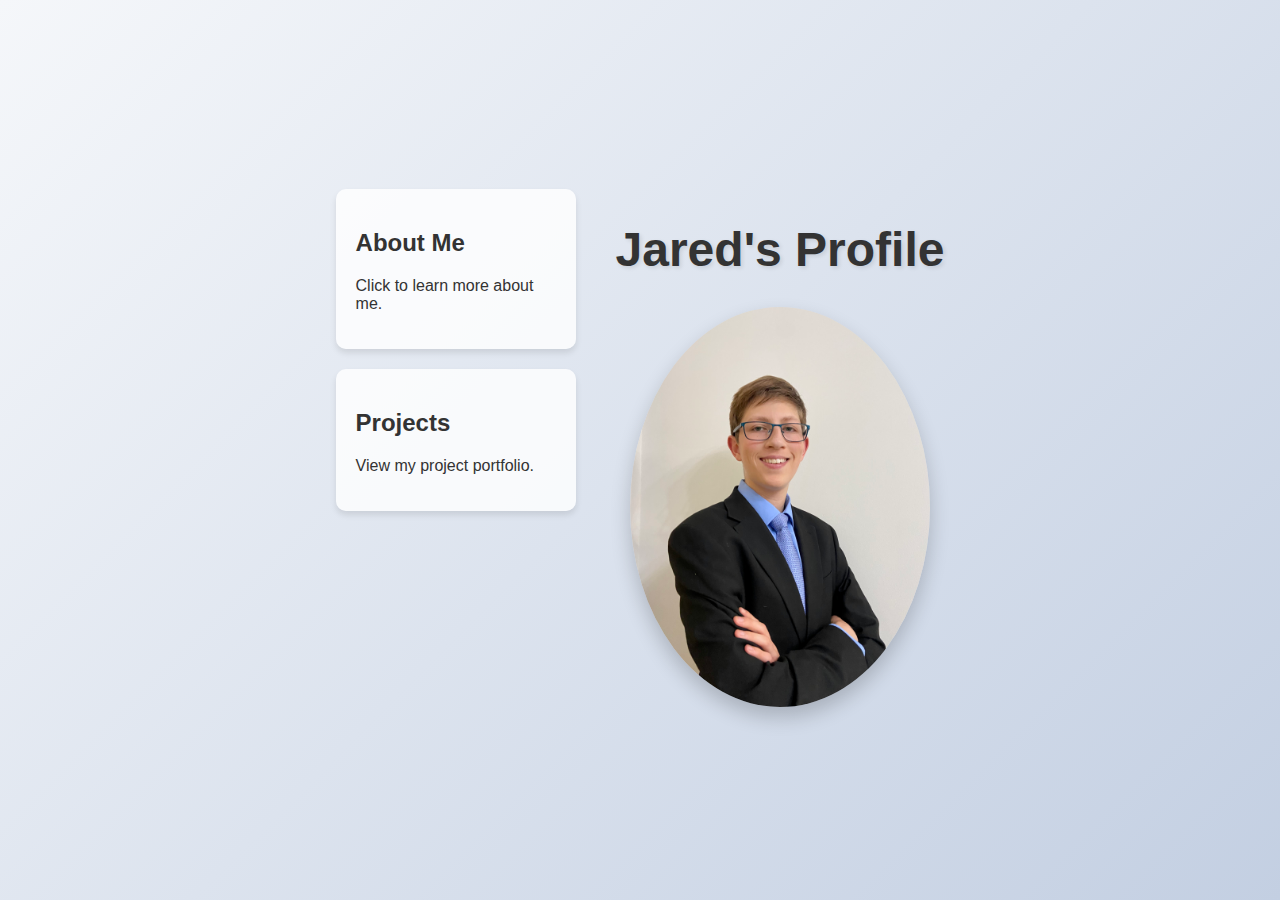
<file: index.html>
<!DOCTYPE html>
<html lang="en">
<head>
    <meta charset="UTF-8">
    <meta name="viewport" content="width=device-width, initial-scale=1.0">
    <title>Jared's Profile</title>
    <style>
        body {
            font-family: 'Arial', sans-serif;
            margin: 0;
            padding: 0;
            min-height: 100vh;
            background: linear-gradient(135deg, #f5f7fa 0%, #c3cfe2 100%);
            display: flex;
            justify-content: center;
            align-items: center;
        }
        .container {
            display: flex;
            align-items: flex-start;
            gap: 40px;
        }
        .left-column {
            display: flex;
            flex-direction: column;
            gap: 20px;
        }
        .box {
            background-color: rgba(255, 255, 255, 0.8);
            padding: 20px;
            border-radius: 10px;
            box-shadow: 0 4px 6px rgba(0, 0, 0, 0.1);
            width: 200px;
            text-decoration: none;
            color: #333;
            transition: background-color 0.3s ease;
        }
        .box:hover {
            background-color: rgba(255, 255, 255, 0.9);
        }
        .right-column {
            text-align: center;
        }
        h1 {
            color: #333;
            font-size: 3em;
            text-shadow: 2px 2px 4px rgba(0,0,0,0.1);
            margin-bottom: 30px;
        }
        img {
            max-width: 300px;
            height: auto;
            border-radius: 50%;
            box-shadow: 0 10px 20px rgba(0,0,0,0.2);
            transition: transform 0.3s ease;
        }
        img:hover {
            transform: scale(1.05);
        }
    </style>
</head>
<body>
    <div class="container">
        <div class="left-column">
            <a href="about.html" class="box">
                <h2>About Me</h2>
                <p>Click to learn more about me.</p>
            </a>
            <a href="projects.html" class="box">
                <h2>Projects</h2>
                <p>View my project portfolio.</p>
            </a>
        </div>
        <div class="right-column">
            <h1>Jared's Profile</h1>
            <img src="j.jpg" alt="Profile Picture">
        </div>
    </div>
</body>
</html>
</file>
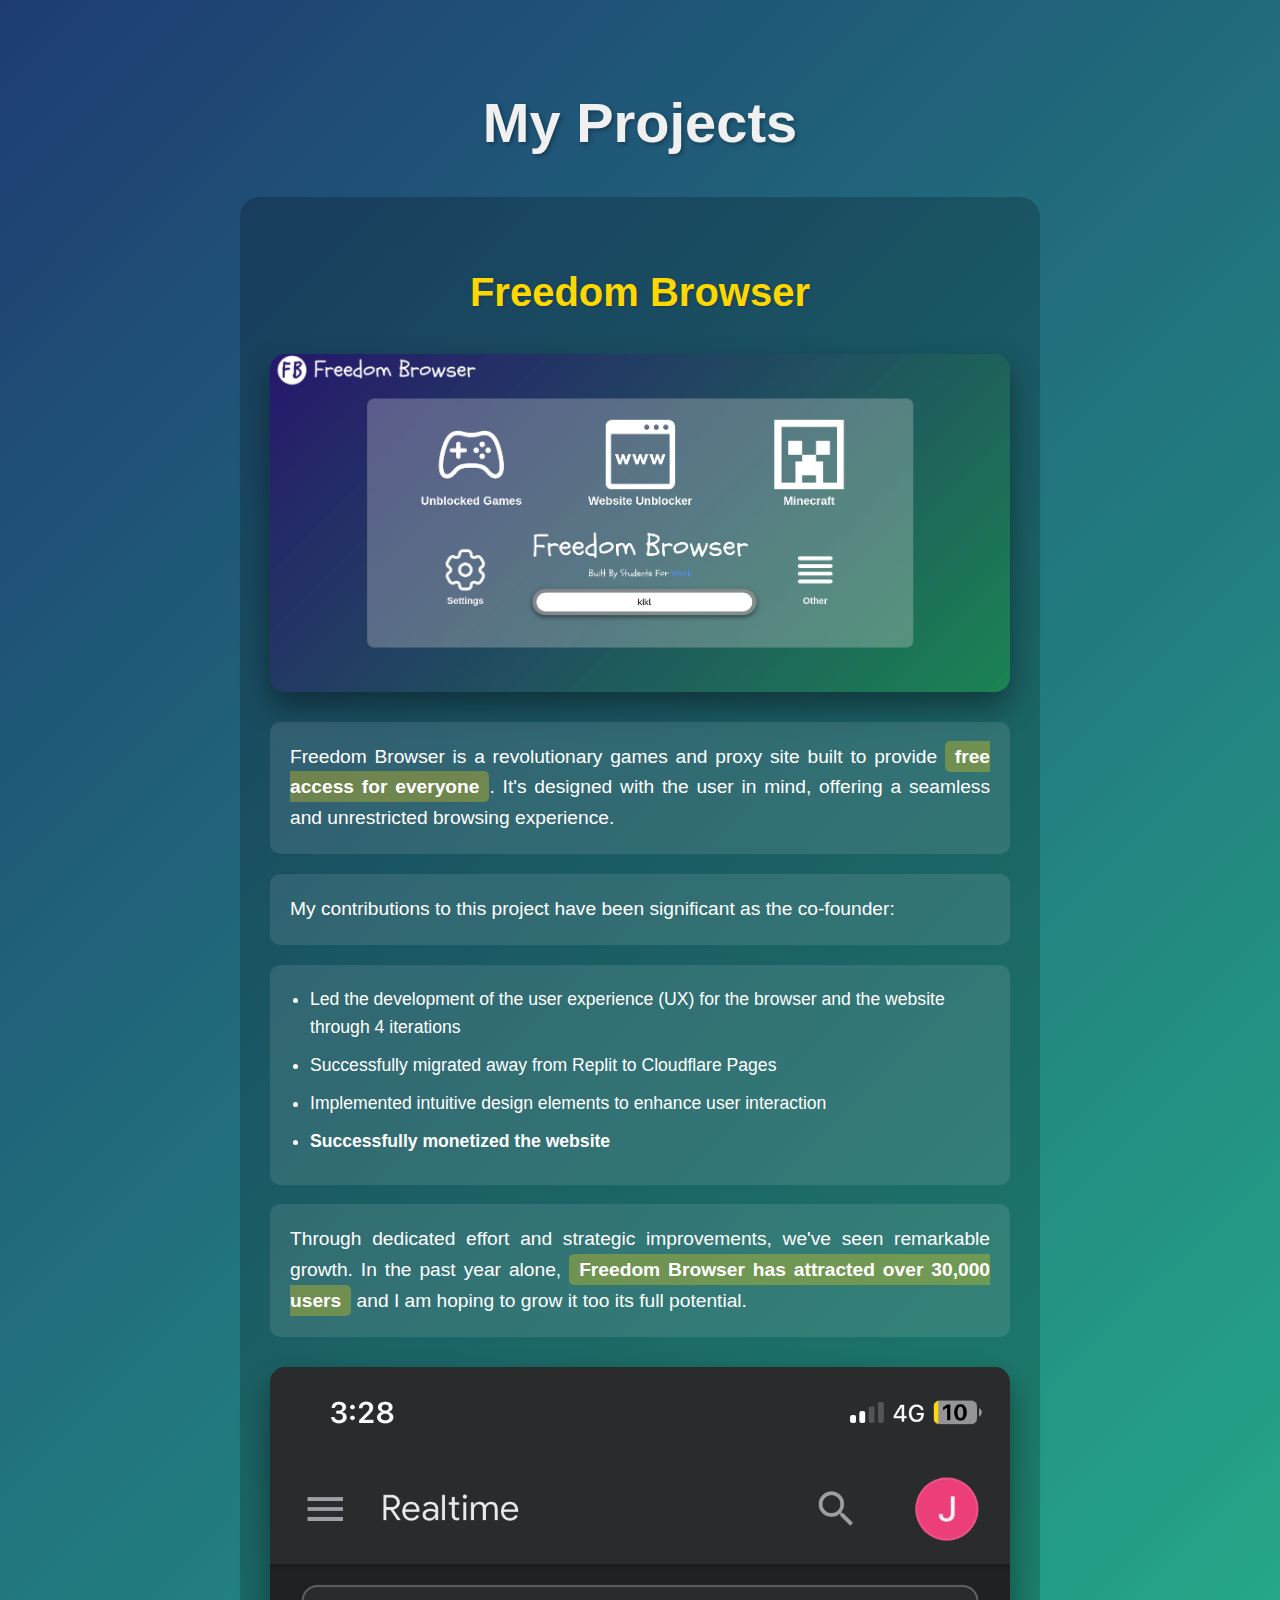
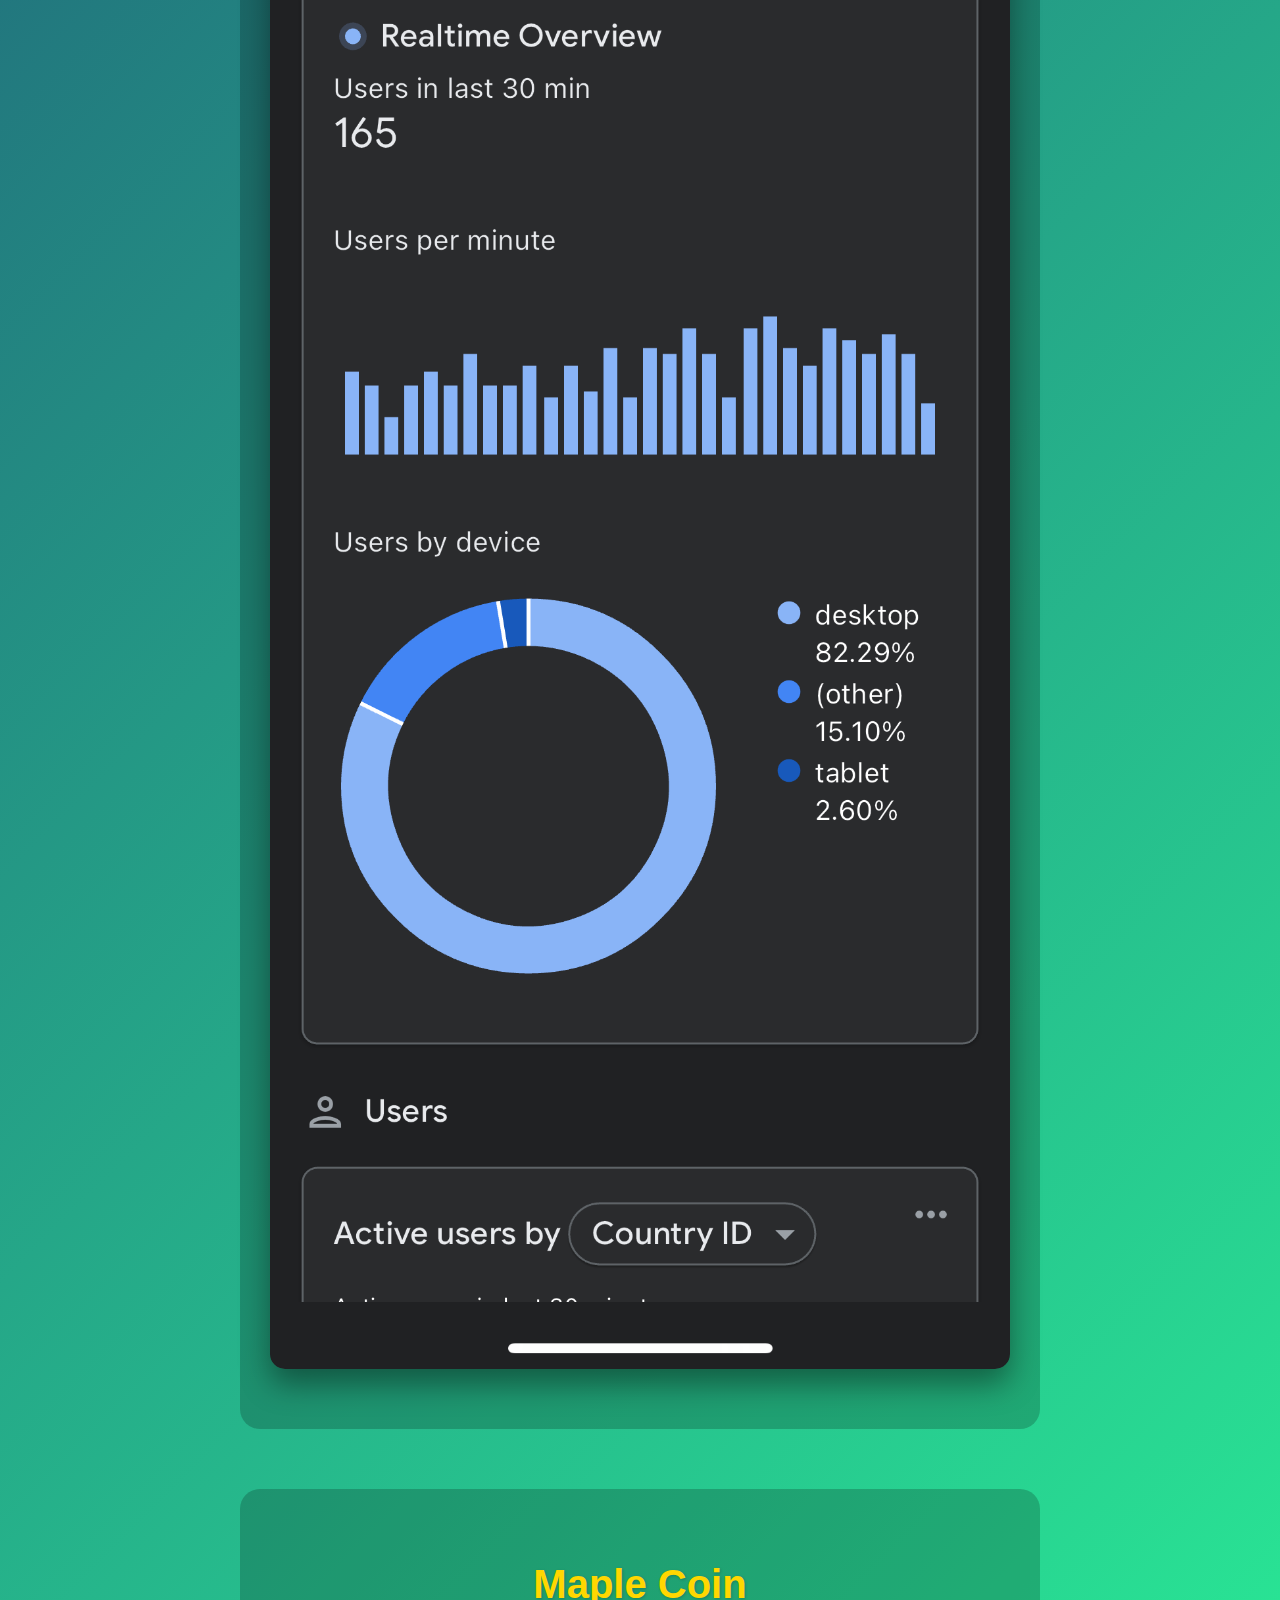
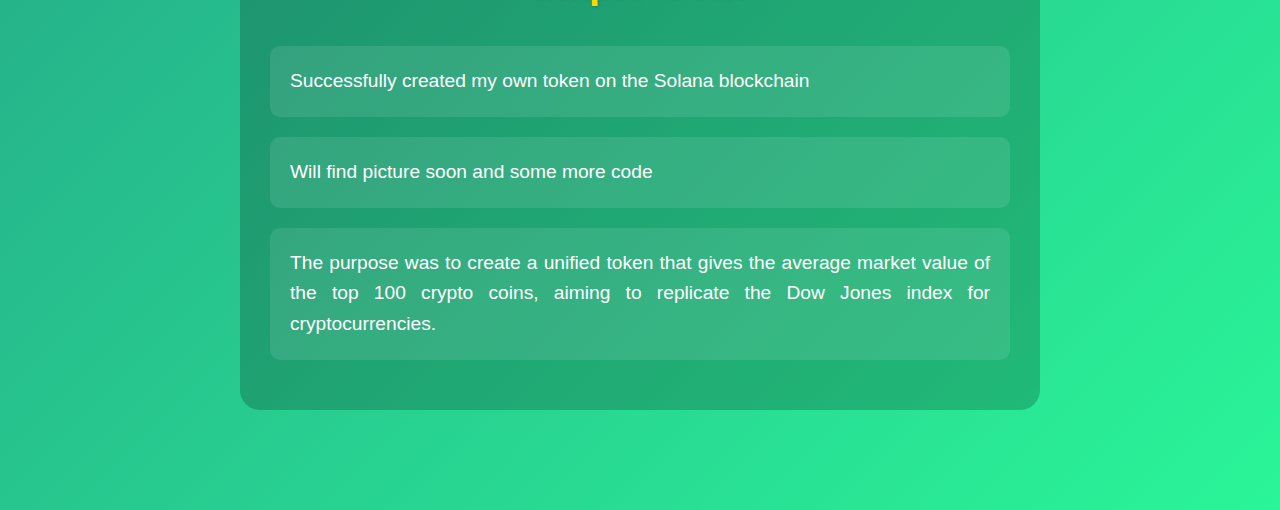
<file: projects.html>
<!DOCTYPE html>
<html lang="en">
<head>
    <meta charset="UTF-8">
    <meta name="viewport" content="width=device-width, initial-scale=1.0">
    <title>Jared's Projects - Freedom Browser & Maple Coin</title>
    <style>
        body {
            font-family: 'Segoe UI', Tahoma, Geneva, Verdana, sans-serif;
            margin: 0;
            padding: 0;
            background: linear-gradient(135deg, #1e3c72 0%, #2af598 100%);
            color: #fff;
            line-height: 1.6;
        }
        .container {
            max-width: 800px;
            margin: 0 auto;
            padding: 40px 20px;
        }
        h1 {
            font-size: 3.5em;
            text-align: center;
            margin-bottom: 30px;
            text-shadow: 2px 2px 4px rgba(0,0,0,0.3);
            color: #f0f0f0;
        }
        h2 {
            font-size: 2.5em;
            text-align: center;
            margin-bottom: 30px;
            color: #ffd700;
            text-shadow: 1px 1px 3px rgba(0,0,0,0.2);
        }
        img {
            display: block;
            max-width: 100%;
            height: auto;
            margin: 30px auto;
            border-radius: 15px;
            box-shadow: 0 15px 30px rgba(0,0,0,0.4);
        }
        p {
            font-size: 1.2em;
            text-align: justify;
            margin-bottom: 20px;
            background-color: rgba(255,255,255,0.1);
            padding: 20px;
            border-radius: 10px;
        }
        .highlight {
            background-color: rgba(255,215,0,0.3);
            padding: 5px 10px;
            border-radius: 5px;
            font-weight: bold;
        }
        ul {
            background-color: rgba(255,255,255,0.1);
            padding: 20px 40px;
            border-radius: 10px;
        }
        li {
            margin-bottom: 10px;
            font-size: 1.1em;
        }
        .project {
            margin-bottom: 60px;
            background-color: rgba(0,0,0,0.2);
            padding: 30px;
            border-radius: 20px;
        }
    </style>
</head>
<body>
    <div class="container">
        <h1>My Projects</h1>
        
        <div class="project">
            <h2>Freedom Browser</h2>
            <img src="x.png" alt="Freedom Browser Screenshot">
            <p>
                Freedom Browser is a revolutionary games and proxy site built to provide <span class="highlight">free access for everyone</span>. It's designed with the user in mind, offering a seamless and unrestricted browsing experience.
            </p>
            <p>
                My contributions to this project have been significant as the co-founder:
            </p>
            <ul>
                <li>Led the development of the user experience (UX) for the browser and the website through 4 iterations</li>
                <li>Successfully migrated away from Replit to Cloudflare Pages</li>
                <li>Implemented intuitive design elements to enhance user interaction</li>
                <li><strong>Successfully monetized the website</strong></li>
            </ul>
            <p>
                Through dedicated effort and strategic improvements, we've seen remarkable growth. In the past year alone, <span class="highlight">Freedom Browser has attracted over 30,000 users</span> and I am hoping to grow it too its full potential.
            </p>
             <img src="stats.png" alt="Freedom Browser Screenshot">
        </div>

        <div class="project">
            <h2>Maple Coin</h2>
            <p>Successfully created my own token on the Solana blockchain</p>
            <p>Will find picture soon and some more code</p>
            <p>The purpose was to create a unified token that gives the average market value of the top 100 crypto coins, aiming to replicate the Dow Jones index for cryptocurrencies.</p>
        </div>
    </div>
</body>
</html>
</file>
